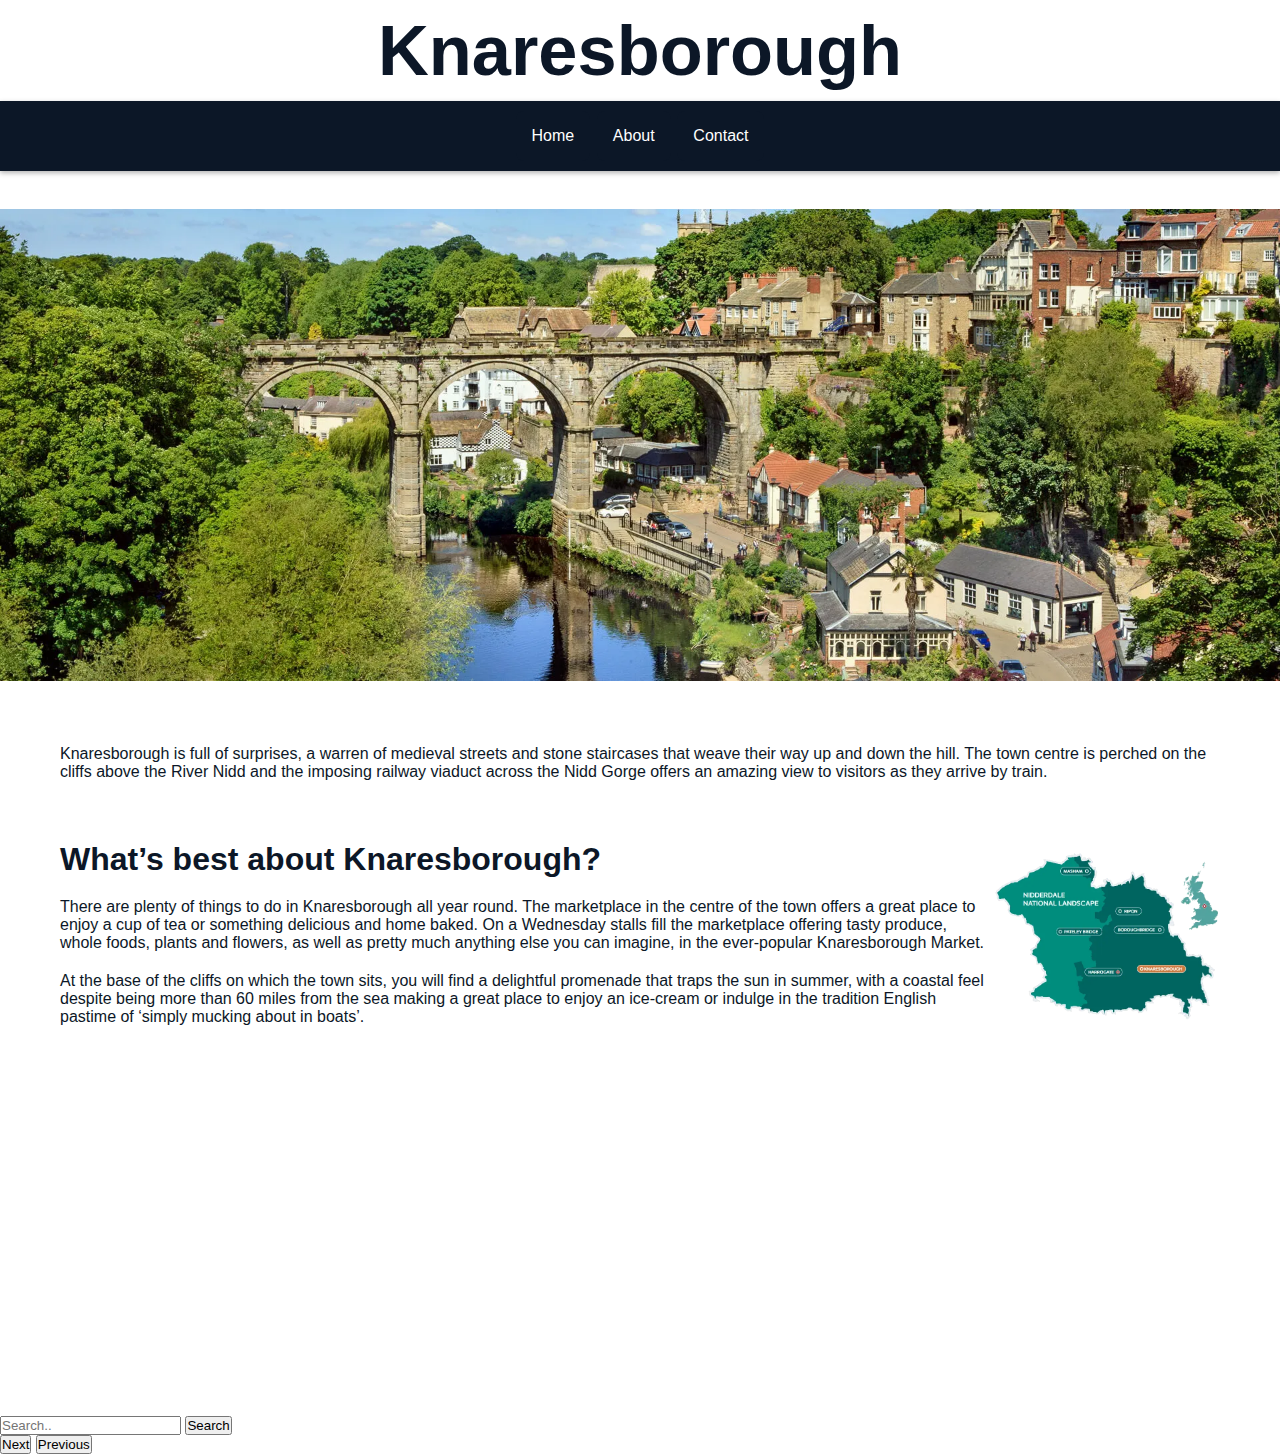
<file: index.html>
<!DOCTYPE html>
<html lang="en">
<head>
  <meta charset="UTF-8">
  <meta name="viewport" content="width=device-width, initial-scale=1.0">
  <title>Document</title>
  <link rel="stylesheet" href="/css/style.css">
  <script src="/java/script.js"></script>
</head>
<body>
  <div class="header">
    <h1>Knaresborough</h1>
  </div>

  <div class="navbar">
    <div class="dropdown">
      <button class="dropbtn">Home</button>
      <div class="dropdown-content">
        <a href="#P1">Knarsborough</a>
        <a href="#P2">history</a>
        <a href="#P3">landmarks</a>
      </div>
    </div>
    <div class="dropdown">
      <button class="dropbtn">About</button>
      <div class="dropdown-content">
        <a href="#">Link 1</a>
        <a href="#">Link 2</a>
        <a href="#">Link 3</a>
      </div>
    </div>
    
    <div class="dropdown">
      <button class="dropbtn">Contact</button>
      <div class="dropdown-content">
        <a href="#">Link 1</a>
        <a href="#">Link 2</a>
        <a href="#">Link 3</a>
      </div>
    </div>
  </div>

  <div class="header-image">
    <h2>Welcome to Knarsborough</h2>
    <img src="/pictures/Header-Knaresborough.webp"/>
  </div>

  <div class = "content">
    <div class = text>
      <p>Knaresborough is full of surprises, a warren of medieval streets and stone staircases that weave their way up and down the hill. The town centre is perched on the cliffs above the River Nidd and the imposing railway viaduct across the Nidd Gorge offers an amazing view to visitors as they arrive by train.</p>
    </div>
  </div>
  <div class = "content">
    <div class = "image">
      <img src="/pictures/Knaresborough-map-2024.webp"/>
    </div>
    <div class = text>
      <h1>What’s best about Knaresborough?</h1>
      <p id="P1">There are plenty of things to do in Knaresborough all year round. The marketplace in the centre of the town offers a great place to enjoy a cup of tea or something delicious and home baked. On a Wednesday stalls fill the marketplace offering tasty produce, whole foods, plants and flowers, as well as pretty much anything else you can imagine, in the ever-popular Knaresborough Market.
      </p>
      <p>At the base of the cliffs on which the town sits, you will find a delightful promenade that traps the sun in summer, with a coastal feel despite being more than 60 miles from the sea making a great place to enjoy an ice-cream or indulge in the tradition English pastime of ‘simply mucking about in boats’.
      </p>
      <div>
      </div>
    </div>
  </div>

  <div class="video-container">
    
    <iframe width="500" height="350" src="https://www.youtube.com/embed/wGVqBjyKHfQ?autohide=1" 
      frameborder="0" allow="accelerometer; autoplay; encrypted-media; gyroscope; picture-in-picture" allowfullscreen>
    </iframe>
  </div>
  <form id="searchForm" onsubmit="return searchText()">
    <input type="text" id="searchInput" placeholder="Search.." name="search">
    <button type="submit"><i class="fa fa-search"></i> Search</button>
  </form>
  <button id="nextButton" onclick="nextMatch()">Next</button>
  <button id="prevButton" onclick="prevMatch()">Previous</button>

</body>
</html>
</file>
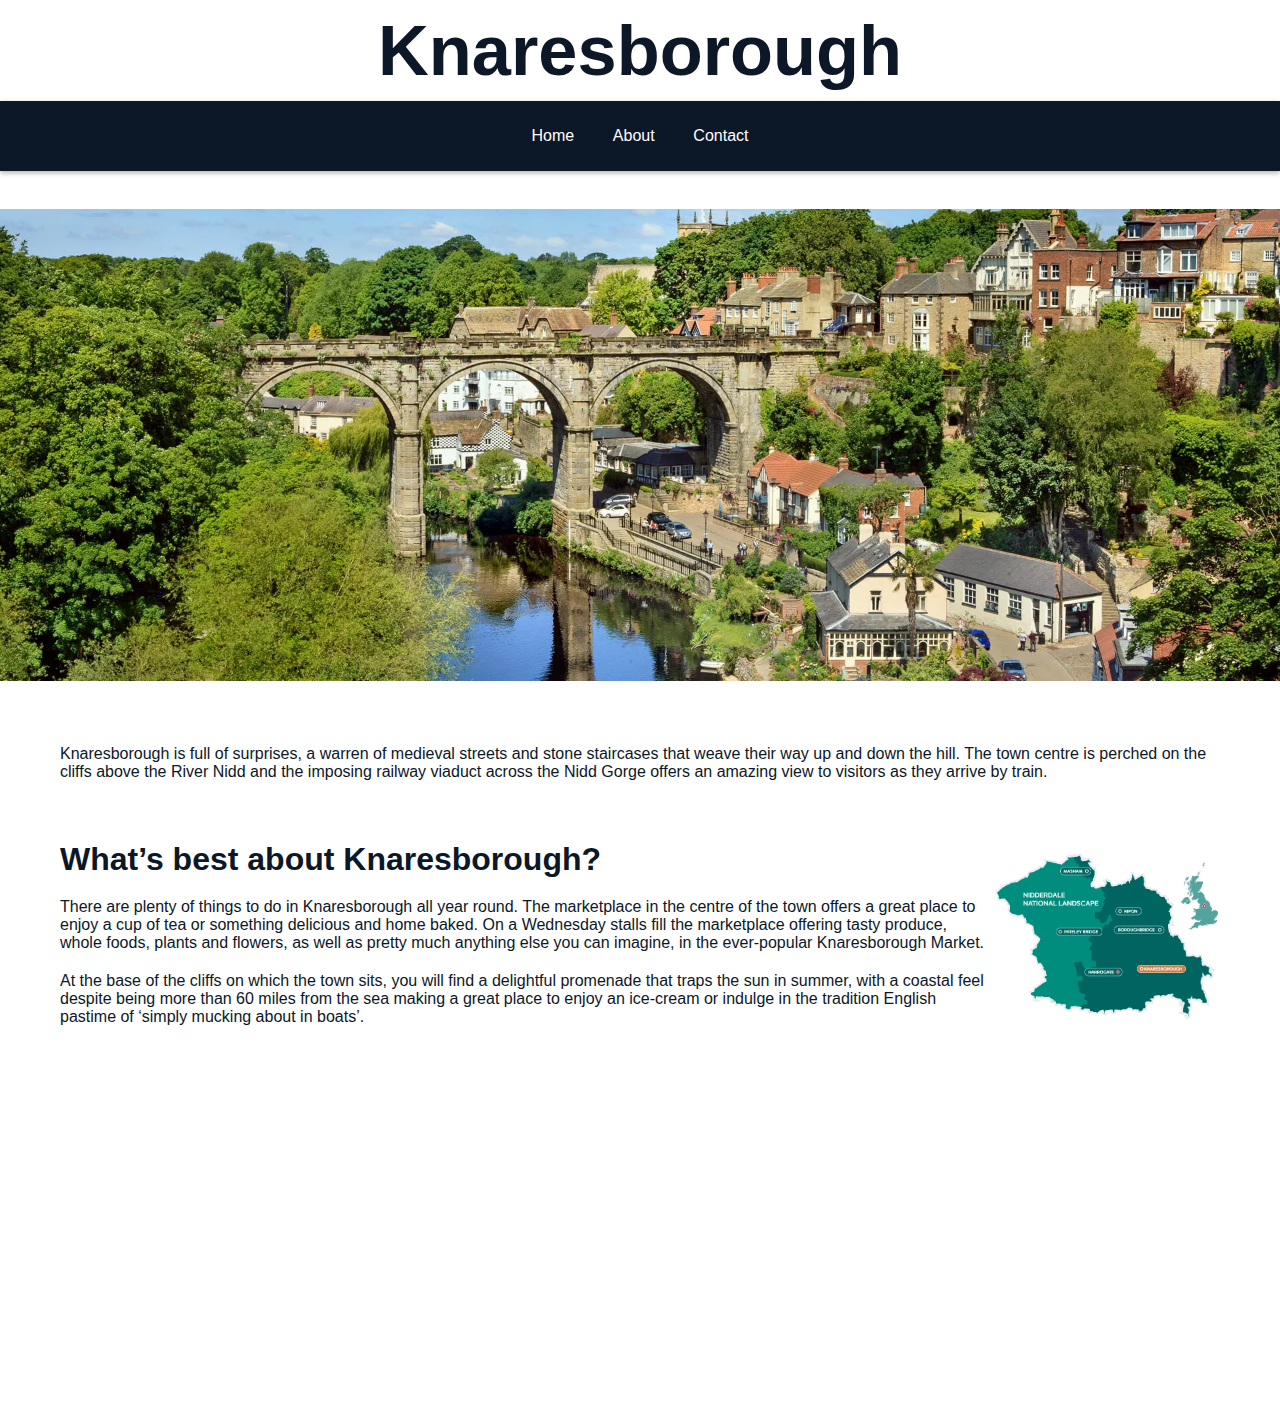
<file: html/index.html>
<!DOCTYPE html>
<html lang="en">
<head>
  <meta charset="UTF-8">
  <meta name="viewport" content="width=device-width, initial-scale=1.0">
  <title>Document</title>
  <link rel="stylesheet" href="/css/style.css">
</head>
<body>
  <div class="header">
    <h1>Knaresborough</h1>
  </div>

  <div class="navbar">
    <div class="dropdown">
      <button class="dropbtn">Home</button>
      <div class="dropdown-content">
        <a href="#P1">Knarsborough</a>
        <a href="#P2">history</a>
        <a href="#P3">landmarks</a>
      </div>
    </div>
    <div class="dropdown">
      <button class="dropbtn">About</button>
      <div class="dropdown-content">
        <a href="#">Link 1</a>
        <a href="#">Link 2</a>
        <a href="#">Link 3</a>
      </div>
    </div>
    <div class="dropdown">
      <button class="dropbtn">Contact</button>
      <div class="dropdown-content">
        <a href="#">Link 1</a>
        <a href="#">Link 2</a>
        <a href="#">Link 3</a>
      </div>
    </div>
  </div>

  <div class="header-image">
    <h2>Welcome to Knarsborough</h2>
    <img src="/pictures/Header-Knaresborough.webp"/>
  </div>

  <div class = "content">
    <div class = text>
      <p>Knaresborough is full of surprises, a warren of medieval streets and stone staircases that weave their way up and down the hill. The town centre is perched on the cliffs above the River Nidd and the imposing railway viaduct across the Nidd Gorge offers an amazing view to visitors as they arrive by train.</p>
    </div>
  </div>
  <div class = "content">
    <div class = "image">
      <img src="/pictures/Knaresborough-map-2024.webp"/>
    </div>
    <div class = text>
      <h1>What’s best about Knaresborough?</h1>
      <p id="P1">There are plenty of things to do in Knaresborough all year round. The marketplace in the centre of the town offers a great place to enjoy a cup of tea or something delicious and home baked. On a Wednesday stalls fill the marketplace offering tasty produce, whole foods, plants and flowers, as well as pretty much anything else you can imagine, in the ever-popular Knaresborough Market.
      </p>
      <p>At the base of the cliffs on which the town sits, you will find a delightful promenade that traps the sun in summer, with a coastal feel despite being more than 60 miles from the sea making a great place to enjoy an ice-cream or indulge in the tradition English pastime of ‘simply mucking about in boats’.
      </p>
      <div>
      </div>
    </div>
  </div>

  <div class="video-container">
    
    <iframe width="500" height="350" src="https://www.youtube.com/embed/wGVqBjyKHfQ?autohide=1" 
      frameborder="0" allow="accelerometer; autoplay; encrypted-media; gyroscope; picture-in-picture" allowfullscreen>
    </iframe>
  
  </div>

</body>
</html>
</file>
<file: css/style.css>
/* Reset for layout */
* {
    margin: 0;
    padding: 0;
    box-sizing: border-box; /* Ensures padding and border are included in the element's total width and height */
}

/* Body styling */
body {
    background-color: #ffffff; /* Light blue background color */
    margin: 0;
    padding-top: 0; /* Removed any extra padding */
    min-height: 100vh; /* Ensures the body takes at least the full height of the viewport */
    font-family: JanNi, sans-serif; /* Sets the font family */
    color: #ffffff; /* Dark gray text color */
}

/* Header styling */
.header {
    width: 100%; /* Full width */
    background-color: #ffffff; /* White background */
    color: #0c1727; /* Dark blue text color */
    text-align: center; /* Centered text */
    padding: 10px 0; /* Add padding to make the header taller */
    font-size: 2.2em; /* Large font size */
    box-shadow: 0 2px 5px rgba(0, 0, 0, 0.3); /* Adds a shadow below the header */
}

/* Navbar (Menu) styling */
.navbar {
    width: 100%; /* Full width */
    background-color: #0c1727; /* Dark blue background */
    color: #ffffff; /* White text color */
    text-align: center; /* Centered text */
    padding: 10px 0; /* Add padding to give navbar some height */
    font-size: 1.5em; /* Medium font size */
    box-shadow: 0 2px 5px rgba(0, 0, 0, 0.3); /* Adds a shadow below the navbar */
    margin-bottom: 10px; /* Space between navbar and content */
}

.navbar ul {
    list-style: none; /* Removes bullet points from list */
}

.navbar ul li {
    display: inline-block; /* Displays list items in a row */
    margin-right: 20px; /* Space between the navigation items */
}

.navbar ul li a {
    text-decoration: none; /* Removes underline from links */
    color: white; /* White text color */
    font-weight: bold; /* Bold text */
}

/* Content styling */
.content {
    font-size: 100%; /* Large font size */
    padding: 20px; /* Padding inside the content box */
    background-color: #ffffff; /* White background */
    color: #0c1727; /* Dark gray text color */
    border-radius: 8px; /* Rounded corners */
    margin: 20px auto; /* Center the content and give it some margin */
    max-width: 1200px; /* Maximum width of the content */
    margin-bottom: 20px; /* Adds gap between each content */
}

.content h1 {
    margin-bottom: 20px; /* Adds gap between h1 and the following elements */
}

.content p {
    margin-top: 20px; /* Adds gap between p and the preceding elements */
}

.content img {
    width: 20%;
    height: 20%;
    float: right;
}

.video-container{
    display: flex;
    width: 100%;
    justify-content: center;
    text-align: center;
}

/* Dropdown menu for navbar */
.dropbtn {
    background-color: #0c1727; /* Dark blue background */
    color: white; /* White text color */
    padding: 16px; /* Padding inside the button */
    font-size: 16px; /* Medium font size */
    border: none; /* No border */
    border-radius: 8px; /* Rounded corners */
}

.dropdown {
    position: relative; /* Positioned relative to its normal position */
    display: inline-block; /* Displays inline with other elements */
}

.dropdown-content {
    display: none; /* Hidden by default */
    position: absolute; /* Positioned relative to the nearest positioned ancestor */
    background-color: #ffffff; /* Light blue background */
    min-width: 160px; /* Minimum width */
    box-shadow: 0px 8px 16px 0px rgba(0,0,0,0.2); /* Adds a shadow around the dropdown */
    z-index: 1; /* Ensures the dropdown is on top */
    left: 50%; /* Centers the dropdown horizontally */
    transform: translateX(-50%); /* Centers the dropdown horizontally */
}

.dropdown-content a {
    color: #0c1727; /* White text color */
    padding: 10px 20px; /* Padding inside the links */
    text-decoration: none; /* Removes underline from links */
    display: block; /* Displays links as block elements */
}

.dropdown-content a:hover {
    background-color: #ddd; /* Light gray background on hover */
}

.dropdown:hover .dropdown-content {
    display: block; /* Shows the dropdown content on hover */
}

.dropdown:hover .dropbtn {
    background-color: #5050509a; /* Dark gray background on hover */
}
img{
    width: 100%;
    height: 10%;
}
.highlight {
    background-color: yellow;
    color: black;
    padding: 0.02em;
}

.current-highlight {
    border: 2px solid red;
    background-color: lightyellow;
}


/* Responsive Design */
@media screen and (max-width: 768px) {
    .header {
        font-size: 1.5em; /* Smaller font size for small screens */
        padding: 10px 0; /* Padding inside the header */
    }

    .navbar {
        font-size: 1.2em; /* Smaller font size for small screens */
        padding: 10px 0; /* Padding inside the navbar */
    }

    .navbar ul li {
        margin-right: 10px; /* Reduce margin for small screens */
    }

    .content {
        font-size: 1.5em; /* Smaller font size for small screens */
        padding: 15px; /* Padding inside the content box */
    }
}
</file>
